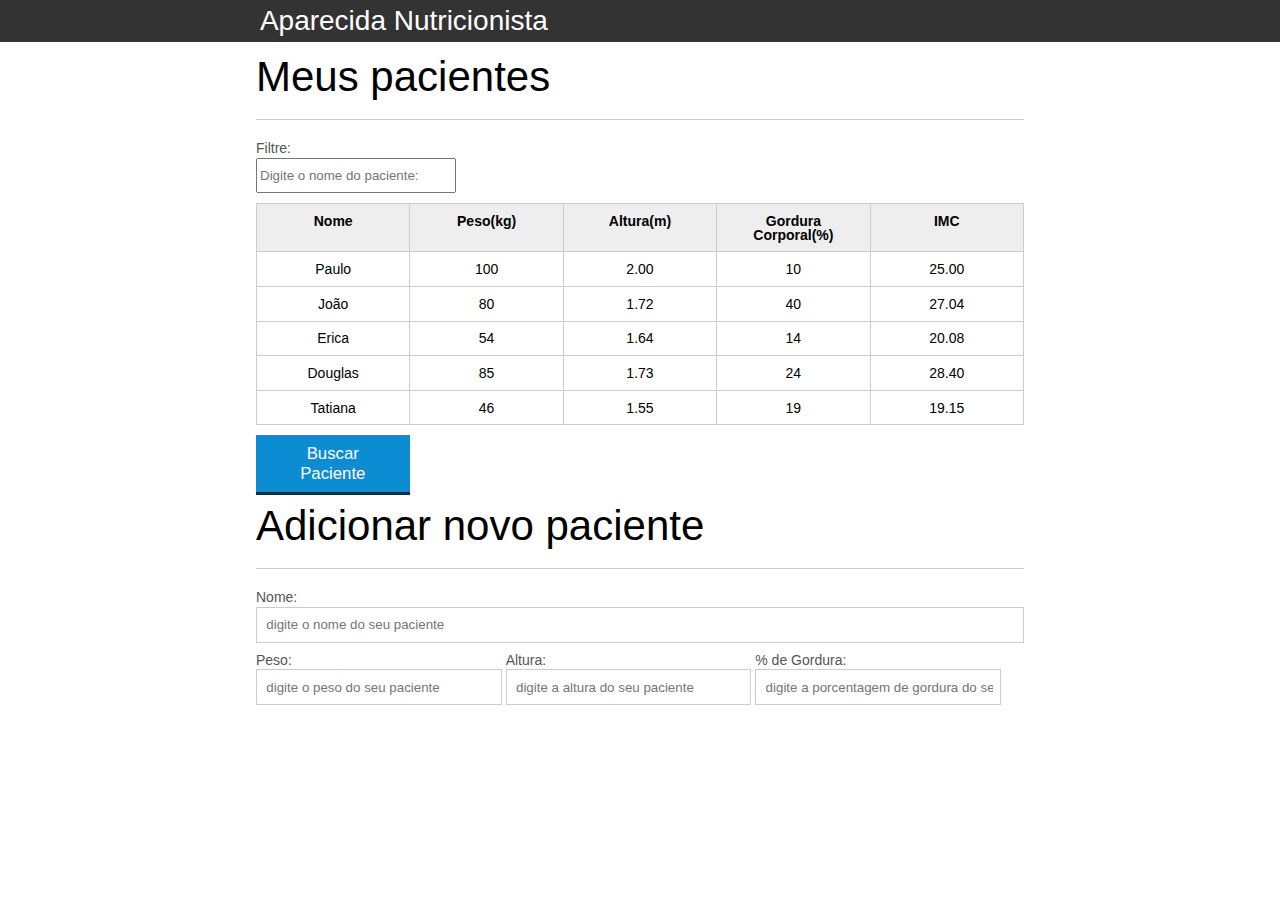
<file: introducao-javascript/index.html>
<!DOCTYPE html>
<html lang="pt-br">

<head>
    <meta charset="UTF-8">
    <title>Aparecida Nutrição</title>
    <link rel="icon" href="favicon.ico" type="image/x-icon">
    <link rel="stylesheet" type="text/css" href="css/reset.css">
    <link rel="stylesheet" type="text/css" href="css/index.css">

</head>

<body>

    <header>
        <div class="container">
            <h2 class="titulo">Aparecida Nutrição</h2>
        </div>
    </header>
    <main>
        <section class="container">
            <h2>Meus pacientes</h2>
            <label for="filtrar-tabela">Filtre:</label>
            <input type="text" name="filtro" id="filtrar-tabela" placeholder="Digite o nome do paciente:">
            <table>
                <thead>
                    <tr>
                        <th>Nome</th>
                        <th>Peso(kg)</th>
                        <th>Altura(m)</th>
                        <th>Gordura Corporal(%)</th>
                        <th>IMC</th>
                    </tr>
                </thead>
                <tbody id="tabela-pacientes">
                    <tr class="paciente" id="primeiro-paciente">
                        <td class="info-nome">Paulo</td>
                        <td class="info-peso">100</td>
                        <td class="info-altura">2.00</td>
                        <td class="info-gordura">10</td>
                        <td class="info-imc">0</td>
                    </tr>

                    <tr class="paciente">
                        <td class="info-nome">João</td>
                        <td class="info-peso">80</td>
                        <td class="info-altura">1.72</td>
                        <td class="info-gordura">40</td>
                        <td class="info-imc">0</td>
                    </tr>

                    <tr class="paciente">
                        <td class="info-nome">Erica</td>
                        <td class="info-peso">54</td>
                        <td class="info-altura">1.64</td>
                        <td class="info-gordura">14</td>
                        <td class="info-imc">0</td>
                    </tr>

                    <tr class="paciente">
                        <td class="info-nome">Douglas</td>
                        <td class="info-peso">85</td>
                        <td class="info-altura">1.73</td>
                        <td class="info-gordura">24</td>
                        <td class="info-imc">0</td>
                    </tr>
                    <tr class="paciente">
                        <td class="info-nome">Tatiana</td>
                        <td class="info-peso">46</td>
                        <td class="info-altura">1.55</td>
                        <td class="info-gordura">19</td>
                        <td class="info-imc">0</td>
                    </tr>
                </tbody>
            </table>
            <button id="buscar-pacientes" class="botao bto-principal">Buscar Paciente</button>
            <span id="erro-ajax" class="invisivel">Erro ao buscar os pacientes</span>

        </section>
    </main>

    <section class="container">
        <h2 id="titulo-form">Adicionar novo paciente</h2>
        <form id="form-adiciona">
            <div class="">
                <label for="nome">Nome:</label>
                <input id="nome" name="nome" type="text" placeholder="digite o nome do seu paciente" class="campo">
            </div>
            <div class="grupo">
                <label for="peso">Peso:</label>
                <input id="peso" name="peso" type="text" placeholder="digite o peso do seu paciente" class="campo campo-medio">
            </div>
            <div class="grupo">
                <label for="altura">Altura:</label>
                <input id="altura" name="altura" type="text" placeholder="digite a altura do seu paciente" class="campo campo-medio">
            </div>
            <div class="grupo">
                <label for="gordura">% de Gordura:</label>
                <input id="gordura" type="text" placeholder="digite a porcentagem de gordura do seu paciente" class="campo campo-medio">
            </div>

        </form>
    </section>

    <script src="./js/remover-paciente.js"></script>
    <script src="js/calcula-imc.js"></script>
    <script src="js/form.js"></script>
    <script src="./js/filtra.js"></script>
    <script src="./js/buscar-paciente.js"></script>
</body>

</html>
</file>
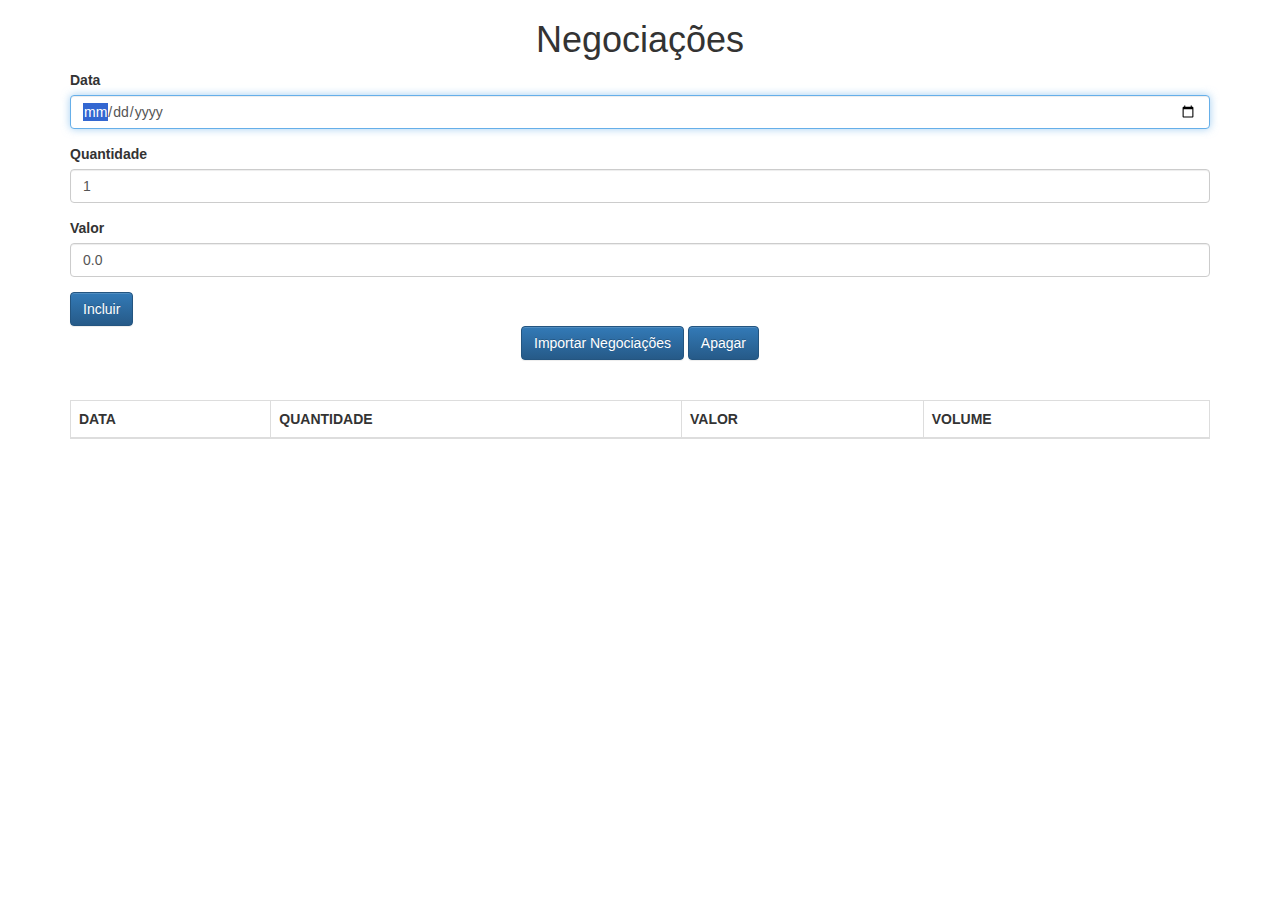
<file: javascript-avancado-I/aluraframe/client/index.html>
<!DOCTYPE html>
<html>
<head>
    <meta charset="UTF-8">
    <title>Negociações</title>
    <link rel="stylesheet" href="css/bootstrap.css">
    <link rel="stylesheet" href="css/bootstrap-theme.css">
    
</head>
<body class="container">
    
    <h1 class="text-center">Negociações</h1>
    
    <form class="form" onsubmit="negociacaoController.adiciona(event)">
        
        <div class="form-group">
            <label for="data">Data</label>
            <input type="date" id="data" class="form-control" required autofocus/>        
        </div>    
        
        <div class="form-group">
            <label for="quantidade">Quantidade</label>
            <input type="number" min="1" step="1" id="quantidade" class="form-control" value="1" required/>
        </div>
        
        <div class="form-group">
            <label for="valor">Valor</label>
            <input id="valor" type="number" class="form-control"  min="0.01" step="0.01" value="0.0" required />
        </div>
        
        <button class="btn btn-primary" type="submit">Incluir</button>
    </form>
    
    <div class="text-center">
        <button class="btn btn-primary text-center" type="button">
            Importar Negociações
        </button>
        <button class="btn btn-primary text-center" type="button">
            Apagar
        </button>
    </div> 
    <br>
    <br>
    
    <table class="table table-hover table-bordered">
        <thead>
            <tr>
                <th>DATA</th>
                <th>QUANTIDADE</th>
                <th>VALOR</th>
                <th>VOLUME</th>
            </tr>
        </thead>
        
        <tbody>
        </tbody>
        
        <tfoot>
        </tfoot>
    </table>
    <script src="./js/app/models/Negociação.js"></script>
    <script src="./js/app/controllers/NegociacaoController.js"></script>
    <script src="./js/app/helpers/DateHelper.js"></script>
    <script>
        let negociacaoController = new NegociacaoController();
    </script>
</body>
</html>
</file>
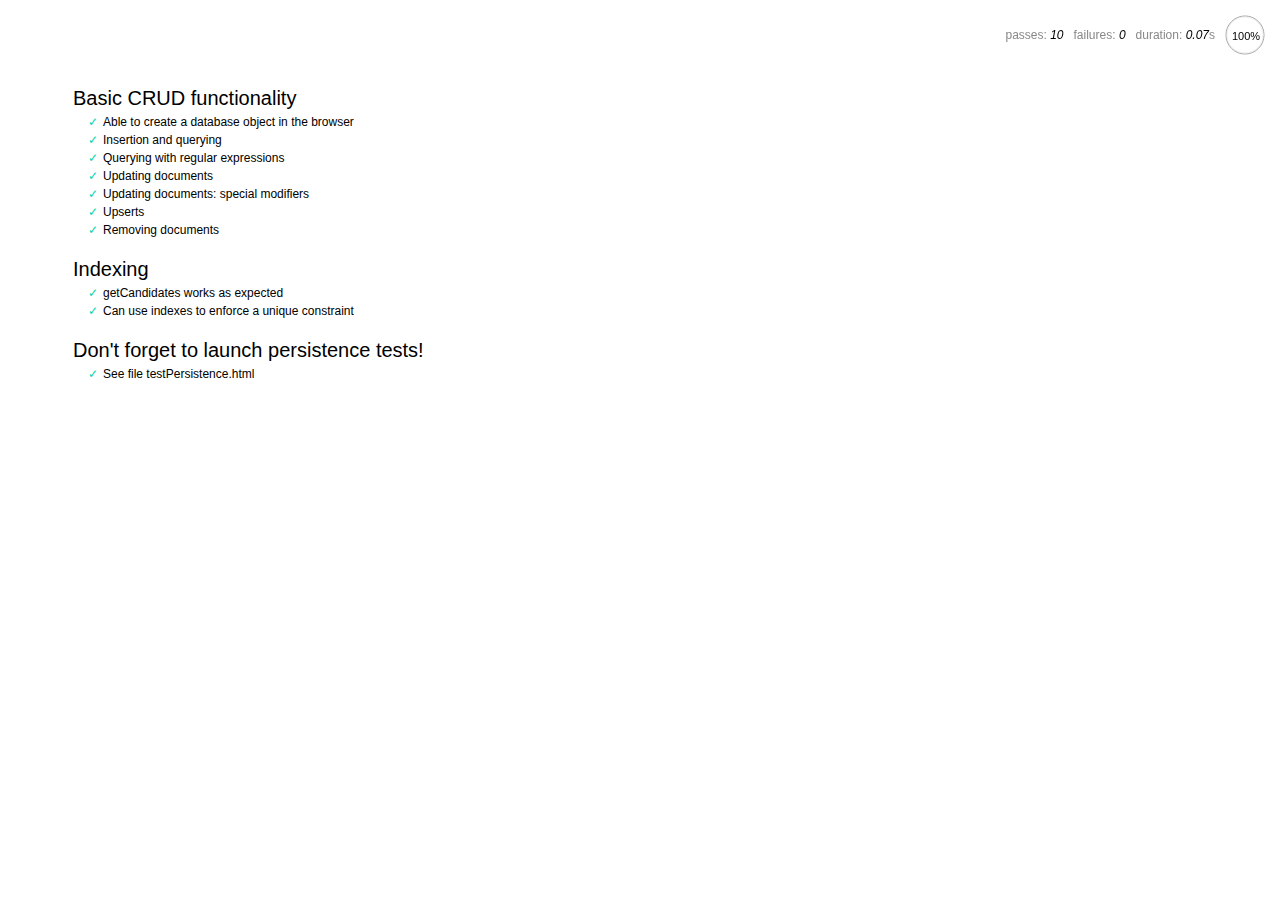
<file: jquery-alura-typer/servidor/node_modules/nedb/browser-version/test/index.html>
<!DOCTYPE html>
<html>
<head>
  <meta charset="utf-8">
  <title>Mocha tests for NeDB</title>
  <link rel="stylesheet" href="mocha.css">
</head>
<body>
  <div id="mocha"></div>
  <script src="jquery.min.js"></script>
  <script src="chai.js"></script>
  <script src="underscore.min.js"></script>
  <script src="mocha.js"></script>
  <script>mocha.setup('bdd')</script>
  <script src="../out/nedb.min.js"></script>
  <script src="localforage.js"></script>
  <script src="nedb-browser.js"></script>
  <script>
    mocha.checkLeaks();
    mocha.globals(['jQuery']);
    mocha.run();
  </script>
</body>
</html>
</file>
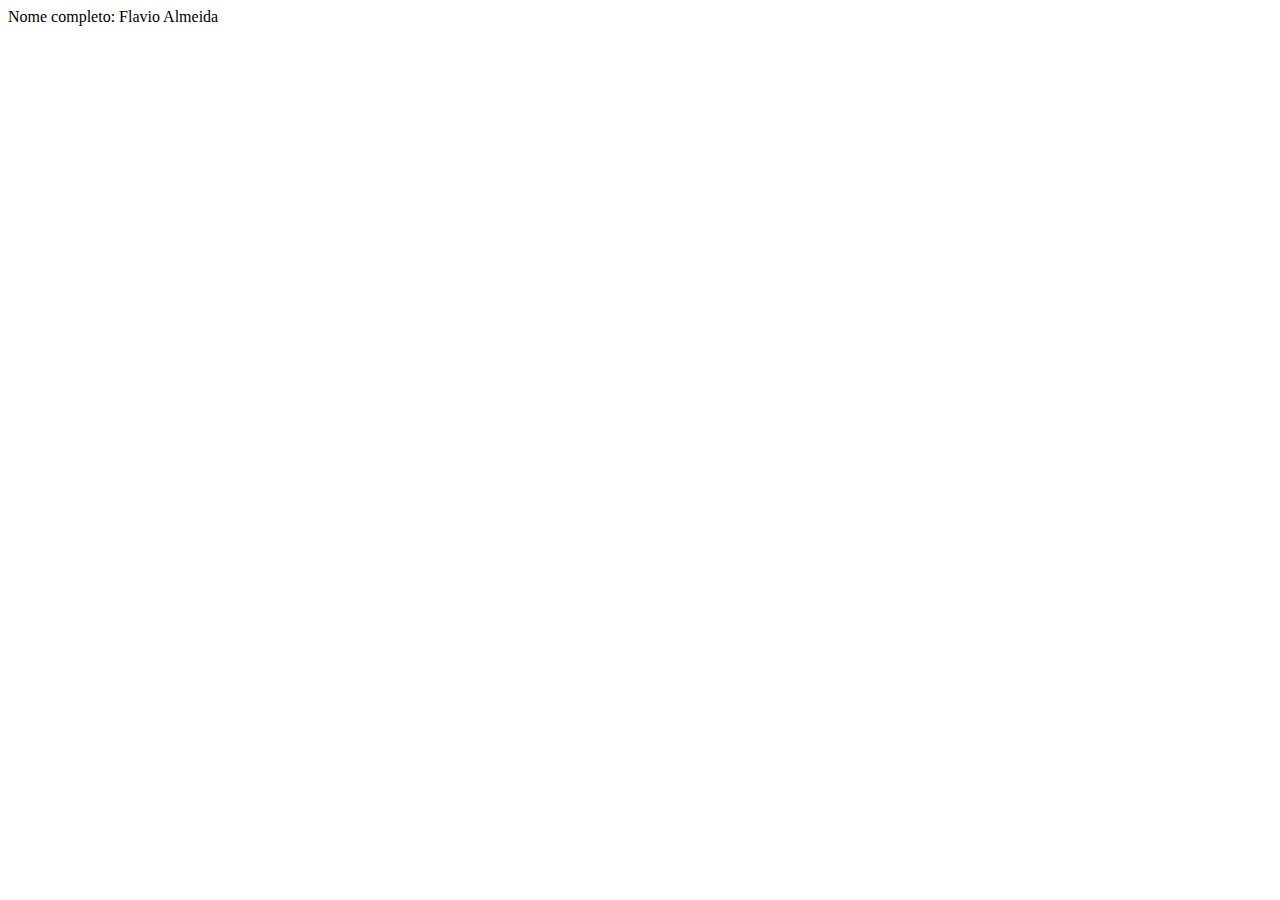
<file: javascript-avancado-I/exercicios/Execicios - aula1/metodos.html>
<!DOCTYPE html>
<html lang="en">
<head>
    <meta charset="UTF-8">
    <meta name="viewport" content="width=device-width, initial-scale=1.0">
    <meta http-equiv="X-UA-Compatible" content="ie=edge">
    <title>Document</title>
</head>
<body>
    <div class="texto"></div>
</body>
<script>
    class Pessoa {

    constructor(nome, sobrenome) {

    this.nome = nome;
    this.sobrenome = sobrenome;
        }
        
        obtemNomeCompleto(){
        return this.nome + ' ' + this.sobrenome;
    }
    }

    var pessoa = new Pessoa('Flavio', 'Almeida');
    document.write('Nome completo: ' + pessoa.obtemNomeCompleto())

</script>
</html>
</file>
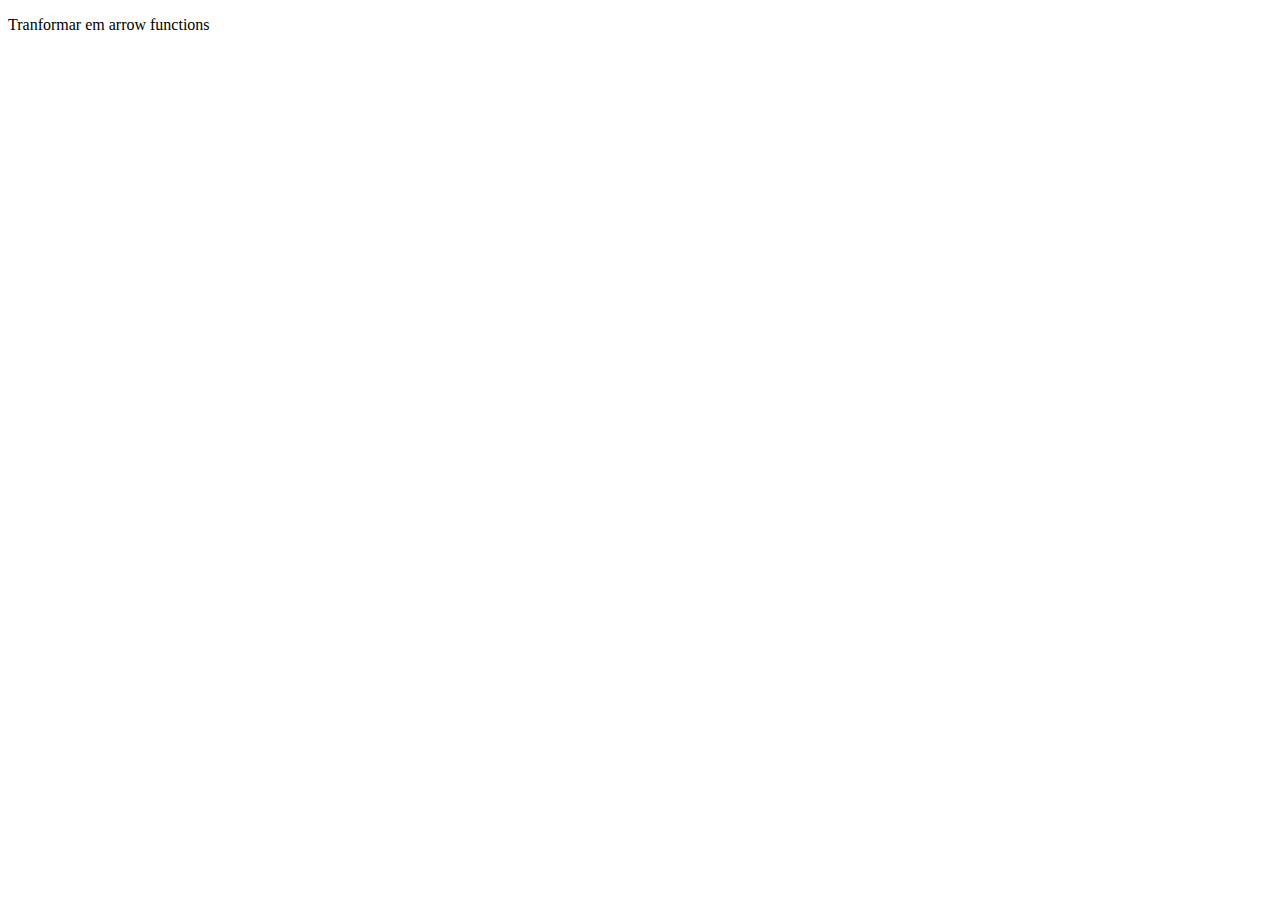
<file: javascript-avancado-I/exercicios/Exercicios - aula2/arrow-functions.html>
<!DOCTYPE html>
<html lang="en">
<head>
    <meta charset="UTF-8">
    <meta name="viewport" content="width=device-width, initial-scale=1.0">
    <meta http-equiv="X-UA-Compatible" content="ie=edge">
    <title>Document</title>
</head>
<body>
    <p>Tranformar em arrow functions</p>


    <script>
    //    let aprovados = avaliacoes
    // .filter(function(prova) { return prova.nota >= 7; })
    // .map(function(prova) { return prova.aluno.nome;});

    let aprovados = avaliacoes
    .filter((prova) => prova.nota >= 7)
    .map((prova) => prova.aluno.nome); 
    </script>
</body>
</html>
</file>
<file: introducao-javascript/css/index.css>
* {
    box-sizing: border-box;
}

body {
    font-family: "Helvetica Neue", "Helvetica", Helvetica, Arial, sans-serif;
    font-size: 14px;
}

header {
    background-color: #333;
    height: 3em;
    color: #FFF;
    margin-bottom: 1em;
}

header h1 {
    font-size: 2em;
    display: inline-block;
    vertical-align: middle;
}

header h2 {
    font-size: 2em;
    display: inline-block;
    vertical-align: middle;
}

header .container:before {
    content: '';
    display: inline-block;
    height: 100%;
    vertical-align: middle;
}

.container {
    width: 60%;
    height: 100%;
    margin: 0 auto;
}

section {
    margin: 2em 0;
    overflow: hidden;
}

section h2 {
    font-size: 3em;
    display: block;
    padding-bottom: .5em;
    border-bottom: 1px solid #ccc;
    margin-bottom: .5em;
}

table {
    width: 100%;
    margin-bottom: .5em;
    table-layout: fixed;
}

td,
th {
    padding: .7em;
    margin: 0;
    border: 1px solid #ccc;
    text-align: center;
}

th {
    font-weight: bold;
    background-color: #EEE;
}

label {
    color: #555;
    display: block;
    margin-bottom: .2em;
}

.campo {
    margin: 0;
    padding-bottom: 1em;
    width: 100%;
    border: 1px solid #ccc;
    padding: .7em;
    width: 100%;
}

.campo-medio {
    display: inline-block;
    padding-right: .5em;
}

.grupo {
    width: 32%;
    display: inline-block;
    padding: 10px 0px;
}

button {
    padding: .5em 2em;
    border: 0;
    border-bottom: 3px solid;
    font-size: 1.2em;
    cursor: pointer;
    margin: 0;
    margin-top: -3px;
    color: #fff;
    background-color: #0c8cd3;
    border-color: #04324c;
    width: 20%;
    display: block;
    clear: both;
    margin: 10px 0px;
}

button:active {
    margin-top: 0px;
    border: 0;
}

button[disabled=disabled],
button:disabled {
    background-color: gray;
    border-color: darkgray;
}

.adicionar-paciente {
    margin-top: 30px;
}

.campo-invalido {
    border: 1px solid red;
}

.paciente-invalido {
    background-color: lightcoral;
}

.fadeOut {
    opacity: 0;
    transition: 0.5s;
}

#filtrar-tabela {
    width: 200px;
    height: 35px;
    margin-bottom: 10px;
}

#erro-ajax {
    font-size: 20px;
    color: black;
    background-color: red;
}


/* truque de deixar invisível adicionando uma classe com display:none */

.invisivel {
    display: none;
}
</file>
<file: jquery-alura-typer/servidor/node_modules/nedb/browser-version/test/mocha.css>
@charset "UTF-8";
body {
  font: 20px/1.5 "Helvetica Neue", Helvetica, Arial, sans-serif;
  padding: 60px 50px;
}

#mocha ul, #mocha li {
  margin: 0;
  padding: 0;
}

#mocha ul {
  list-style: none;
}

#mocha h1, #mocha h2 {
  margin: 0;
}

#mocha h1 {
  margin-top: 15px;
  font-size: 1em;
  font-weight: 200;
}

#mocha h1 a {
  text-decoration: none;
  color: inherit;
}

#mocha h1 a:hover {
  text-decoration: underline;
}

#mocha .suite .suite h1 {
  margin-top: 0;
  font-size: .8em;
}

#mocha h2 {
  font-size: 12px;
  font-weight: normal;
  cursor: pointer;
}

#mocha .suite {
  margin-left: 15px;
}

#mocha .test {
  margin-left: 15px;
}

#mocha .test:hover h2::after {
  position: relative;
  top: 0;
  right: -10px;
  content: '(view source)';
  font-size: 12px;
  font-family: arial;
  color: #888;
}

#mocha .test.pending:hover h2::after {
  content: '(pending)';
  font-family: arial;
}

#mocha .test.pass.medium .duration {
  background: #C09853;
}

#mocha .test.pass.slow .duration {
  background: #B94A48;
}

#mocha .test.pass::before {
  content: '✓';
  font-size: 12px;
  display: block;
  float: left;
  margin-right: 5px;
  color: #00d6b2;
}

#mocha .test.pass .duration {
  font-size: 9px;
  margin-left: 5px;
  padding: 2px 5px;
  color: white;
  -webkit-box-shadow: inset 0 1px 1px rgba(0,0,0,.2);
  -moz-box-shadow: inset 0 1px 1px rgba(0,0,0,.2);
  box-shadow: inset 0 1px 1px rgba(0,0,0,.2);
  -webkit-border-radius: 5px;
  -moz-border-radius: 5px;
  -ms-border-radius: 5px;
  -o-border-radius: 5px;
  border-radius: 5px;
}

#mocha .test.pass.fast .duration {
  display: none;
}

#mocha .test.pending {
  color: #0b97c4;
}

#mocha .test.pending::before {
  content: '◦';
  color: #0b97c4;
}

#mocha .test.fail {
  color: #c00;
}

#mocha .test.fail pre {
  color: black;
}

#mocha .test.fail::before {
  content: '✖';
  font-size: 12px;
  display: block;
  float: left;
  margin-right: 5px;
  color: #c00;
}

#mocha .test pre.error {
  color: #c00;
}

#mocha .test pre {
  display: inline-block;
  font: 12px/1.5 monaco, monospace;
  margin: 5px;
  padding: 15px;
  border: 1px solid #eee;
  border-bottom-color: #ddd;
  -webkit-border-radius: 3px;
  -webkit-box-shadow: 0 1px 3px #eee;
}

#report.pass .test.fail {
  display: none;
}

#report.fail .test.pass {
  display: none;
}

#error {
  color: #c00;
  font-size: 1.5  em;
  font-weight: 100;
  letter-spacing: 1px;
}

#stats {
  position: fixed;
  top: 15px;
  right: 10px;
  font-size: 12px;
  margin: 0;
  color: #888;
}

#stats .progress {
  float: right;
  padding-top: 0;
}

#stats em {
  color: black;
}

#stats a {
  text-decoration: none;
  color: inherit;
}

#stats a:hover {
  border-bottom: 1px solid #eee;
}

#stats li {
  display: inline-block;
  margin: 0 5px;
  list-style: none;
  padding-top: 11px;
}

code .comment { color: #ddd }
code .init { color: #2F6FAD }
code .string { color: #5890AD }
code .keyword { color: #8A6343 }
code .number { color: #2F6FAD }
</file>
